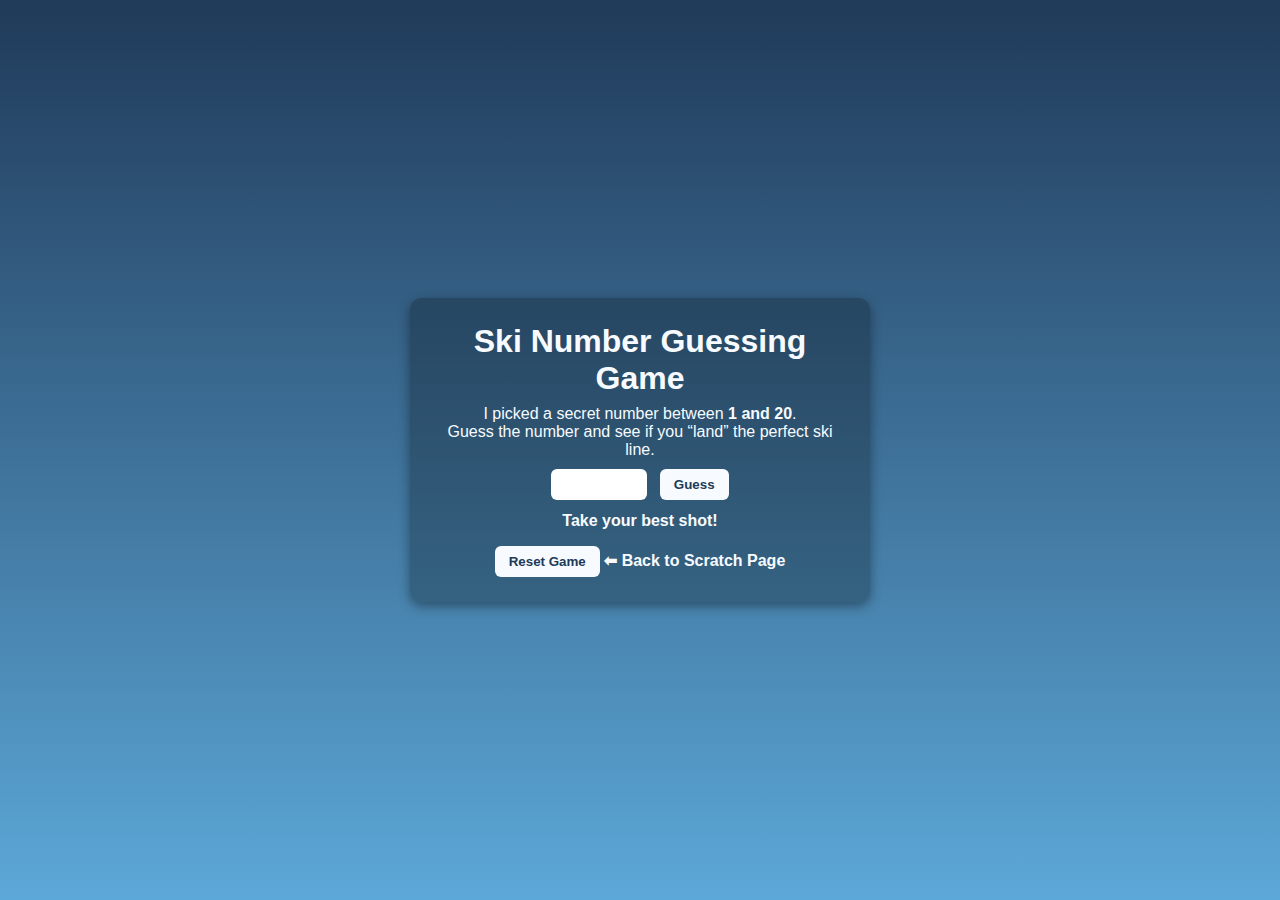
<file: startbootstrap-resume-gh-pages/app.html>
<!DOCTYPE html>
<html lang="en">
<head>
    <meta charset="UTF-8">
    <title>Ski Number Guessing Game</title>
    <meta name="viewport" content="width=device-width, initial-scale=1.0">

    <!-- All styles in this file (required for the assignment) -->
    <style>
        body {
            font-family: Arial, sans-serif;
            background: linear-gradient(180deg, #203a59, #5ca8d8);
            color: #f7fbff;
            display: flex;
            justify-content: center;
            align-items: center;
            min-height: 100vh;
            margin: 0;
        }

        .game-container {
            background: rgba(0, 0, 0, 0.25);
            padding: 25px 30px;
            border-radius: 12px;
            max-width: 400px;
            width: 90%;
            box-shadow: 0 4px 12px rgba(0, 0, 0, 0.4);
            text-align: center;
        }

        h1 {
            margin-top: 0;
            margin-bottom: 8px;
        }

        p {
            margin-top: 5px;
            margin-bottom: 10px;
        }

        input[type="number"] {
            padding: 8px;
            border-radius: 6px;
            border: none;
            width: 80px;
            text-align: center;
            margin-right: 8px;
        }

        button {
            padding: 8px 14px;
            border-radius: 6px;
            border: none;
            background-color: #f7fbff;
            color: #203a59;
            font-weight: 600;
            cursor: pointer;
        }

        button:hover {
            background-color: #d9f3ff;
        }

        #message {
            margin-top: 12px;
            min-height: 24px;
            font-weight: 600;
        }

        .back-link {
            display: inline-block;
            margin-top: 15px;
            color: #f7fbff;
            text-decoration: none;
            font-weight: 600;
        }

        .back-link:hover {
            text-decoration: underline;
        }
    </style>
</head>
<body>
    <div class="game-container">
        <h1>Ski Number Guessing Game</h1>
        <p>
            I picked a secret number between <strong>1 and 20</strong>.<br>
            Guess the number and see if you “land” the perfect ski line.
        </p>

        <div>
            <input type="number" id="guess" min="1" max="20" />
            <button id="guessButton">Guess</button>
        </div>

        <div id="message"></div>

        <button id="resetButton">Reset Game</button>

        <a href="scratch.html" class="back-link">⬅ Back to Scratch Page</a>
    </div>

    <!-- All JavaScript in this same file (also required) -->
    <script>
        let secretNumber;
        let attempts;

        function startGame() {
            secretNumber = Math.floor(Math.random() * 20) + 1; // 1–20
            attempts = 0;
            document.getElementById('message').textContent = "Take your best shot!";
            document.getElementById('guess').value = "";
        }

        function checkGuess() {
            const input = document.getElementById('guess');
            const value = Number(input.value);
            const message = document.getElementById('message');

            if (!value || value < 1 || value > 20) {
                message.textContent = "Enter a number between 1 and 20.";
                return;
            }

            attempts++;

            if (value === secretNumber) {
                message.textContent = `Perfect line! You guessed it in ${attempts} tries.`;
            } else if (value < secretNumber) {
                message.textContent = "Too low — like staying on the bunny hill. Go higher!";
            } else {
                message.textContent = "Too high — you overshot the cliff. Go lower!";
            }
        }

        document.getElementById('guessButton').addEventListener('click', checkGuess);
        document.getElementById('resetButton').addEventListener('click', startGame);

        // Allow Enter key to submit
        document.getElementById('guess').addEventListener('keydown', function (e) {
            if (e.key === 'Enter') {
                checkGuess();
            }
        });

        // Start the first game on page load
        startGame();
    </script>
</body>
</html>
</file>
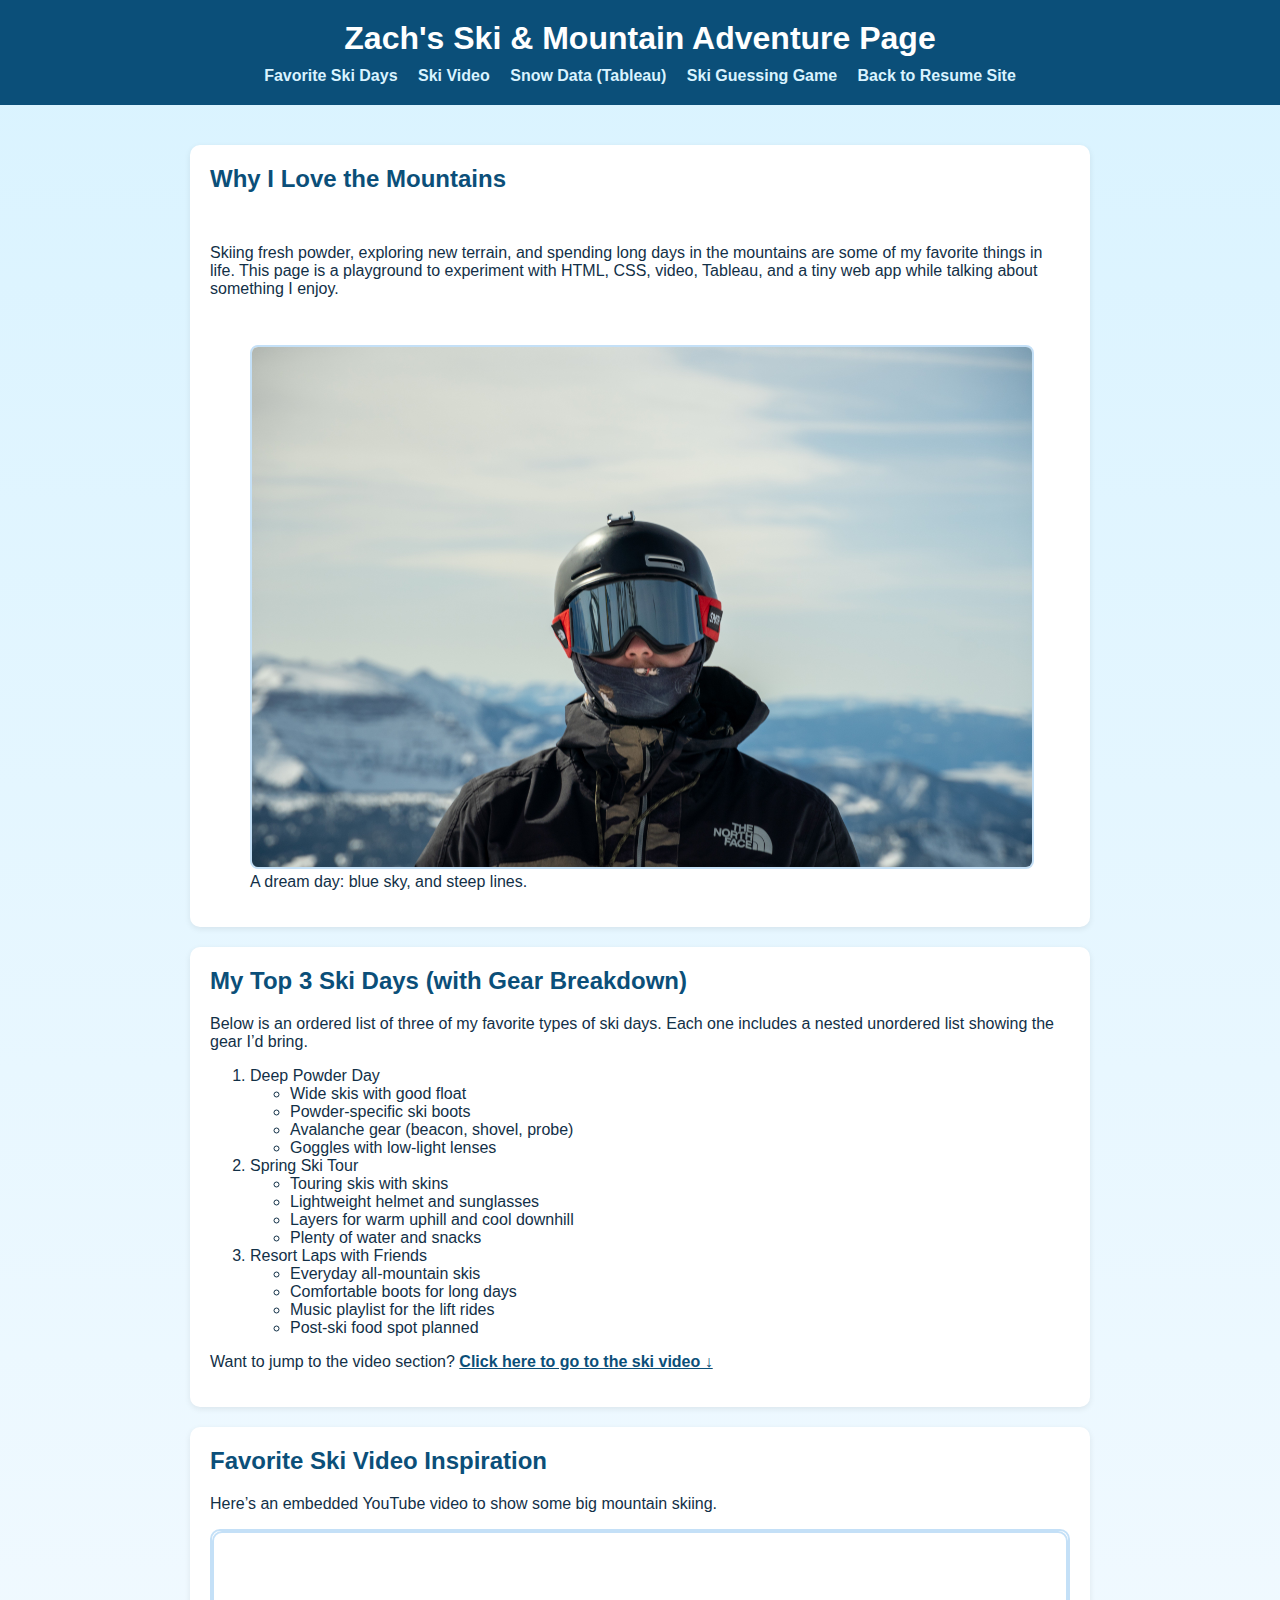
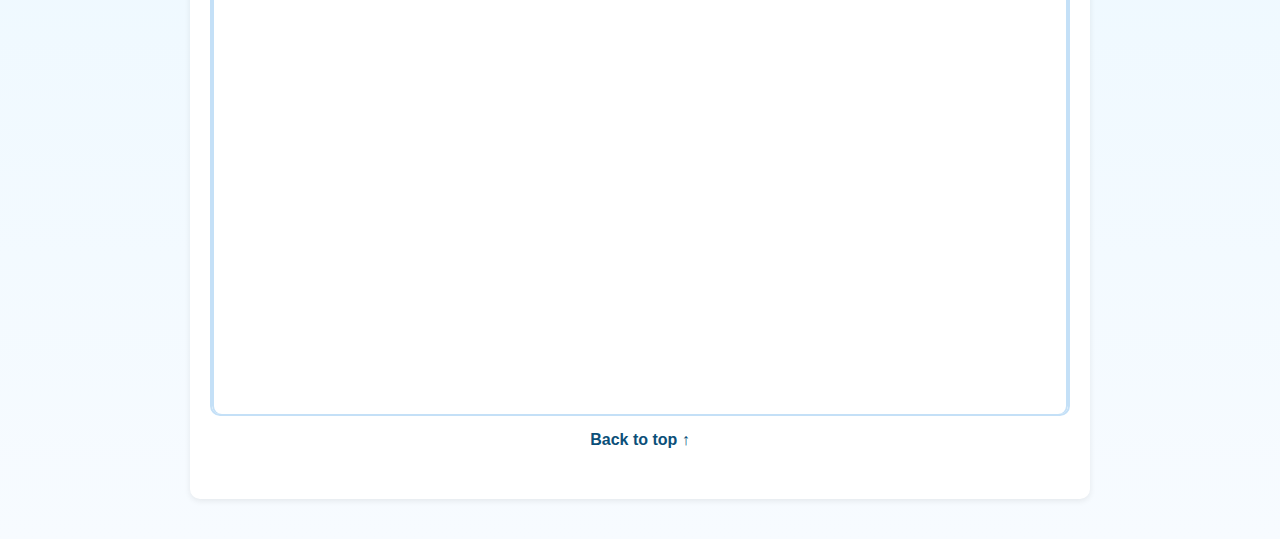
<file: startbootstrap-resume-gh-pages/scratch.html>
<!DOCTYPE html>
<html lang="en">
<head>
    <meta charset="UTF-8">
    <meta name="viewport" content="width=device-width, initial-scale=1.0">
    <title>Zach's Ski & Mountain Adventures</title>
   
    <link rel="stylesheet" href="scratch-style.css">
</head>
<body>

    
    <header id="top">
        <h1>Zach's Ski & Mountain Adventure Page</h1>
        <nav>
            <a href="#favorite-days" class="nav-link">Favorite Ski Days</a>
            <a href="#video" class="nav-link">Ski Video</a>
            <a href="#tableau" class="nav-link">Snow Data (Tableau)</a>
            <a href="#webapp" class="nav-link">Ski Guessing Game</a>
            <a href="indexresume.html" class="nav-link">Back to Resume Site</a>
        </nav>
    </header>

  
    <div class="content">

        
        <div class="section intro">
            <h2>Why I Love the Mountains</h2>
            <p>
                Skiing fresh powder, exploring new terrain, and spending long days in the mountains are some of my
                favorite things in life. This page is a playground to experiment with HTML, CSS, video, Tableau,
                and a tiny web app while talking about something I enjoy.
            </p>

            
            <figure>
    <img src="skigear.jpeg" alt="Wearing ski helmet and goggles" class="feature-image">
    <figcaption>A dream day: blue sky, and steep lines.</figcaption>
</figure>

        </div>

        
        <div class="section" id="favorite-days">
            <h2>My Top 3 Ski Days (with Gear Breakdown)</h2>
            <p>
                Below is an ordered list of three of my favorite types of ski days. Each one includes
                a nested unordered list showing the gear I’d bring.
            </p>


            <ol>
                <li>
                    Deep Powder Day
                    <ul>
                        <li>Wide skis with good float</li>
                        <li>Powder-specific ski boots</li>
                        <li>Avalanche gear (beacon, shovel, probe)</li>
                        <li>Goggles with low-light lenses</li>
                    </ul>
                </li>
                <li>
                    Spring Ski Tour
                    <ul>
                        <li>Touring skis with skins</li>
                        <li>Lightweight helmet and sunglasses</li>
                        <li>Layers for warm uphill and cool downhill</li>
                        <li>Plenty of water and snacks</li>
                    </ul>
                </li>
                <li>
                    Resort Laps with Friends
                    <ul>
                        <li>Everyday all-mountain skis</li>
                        <li>Comfortable boots for long days</li>
                        <li>Music playlist for the lift rides</li>
                        <li>Post-ski food spot planned</li>
                    </ul>
                </li>
            </ol>

  
            <p class="anchor-note">
                Want to jump to the video section?
                <a href="#video" class="anchor-link">Click here to go to the ski video ↓</a>
            </p>
        </div>

        <!-- Section: YouTube video -->
        <div class="section" id="video">
            <h2>Favorite Ski Video Inspiration</h2>
            <p>
                Here’s an embedded YouTube video to show some big mountain skiing.
            </p>

            <div class="video-container">
 <div class="video-container">
        <iframe 
         width="560" 
         height="315"
            src="https://www.youtube.com/embed/KDTrdxXm7-8"
            title="YouTube video player"
            frameborder="0"
            allow="accelerometer; autoplay; clipboard-write; encrypted-media; gyroscope; picture-in-picture"
         allowfullscreen>
        </iframe>
    </div>


        <!-- Section: Tableau embed -->
        <div class="section" id="tableau">
            <h2>Snowfall & Mountain Data (Tableau)</h2>
            <p>
                Below is a placeholder for a live interactive Tableau graph. For your actual project, replace
                this embed code with a real Tableau Public visualization about snow, weather, resorts, or
                any topic you like.
            </p>

            <div class="tableau-container">
                <!-- SAMPLE TABLEAU EMBED: replace with your own from Tableau Public -->
                <div class='tableauPlaceholder' id='viz1764817099131' style='position: relative'><noscript><a href='#'><img alt='Dash1 ' src='https:&#47;&#47;public.tableau.com&#47;static&#47;images&#47;H4&#47;H4XJRQDFX&#47;1_rss.png' style='border: none' /></a></noscript><object class='tableauViz'  style='display:none;'><param name='host_url' value='https%3A%2F%2Fpublic.tableau.com%2F' /> <param name='embed_code_version' value='3' /> <param name='path' value='shared&#47;H4XJRQDFX' /> <param name='toolbar' value='yes' /><param name='static_image' value='https:&#47;&#47;public.tableau.com&#47;static&#47;images&#47;H4&#47;H4XJRQDFX&#47;1.png' /> <param name='animate_transition' value='yes' /><param name='display_static_image' value='yes' /><param name='display_spinner' value='yes' /><param name='display_overlay' value='yes' /><param name='display_count' value='yes' /><param name='language' value='en-US' /></object></div>                <script type='text/javascript'>                    var divElement = document.getElementById('viz1764817099131');                    var vizElement = divElement.getElementsByTagName('object')[0];                    if ( divElement.offsetWidth > 800 ) { vizElement.style.width='100%';vizElement.style.height=(divElement.offsetWidth*0.75)+'px';} else if ( divElement.offsetWidth > 500 ) { vizElement.style.width='100%';vizElement.style.height=(divElement.offsetWidth*0.75)+'px';} else { vizElement.style.width='100%';vizElement.style.height='1377px';}                     var scriptElement = document.createElement('script');                    scriptElement.src = 'https://public.tableau.com/javascripts/api/viz_v1.js';                    vizElement.parentNode.insertBefore(scriptElement, vizElement); 
                </script>
            </div>
        </div>

        <!-- Section: Web app link -->
        <div class="section" id="webapp">
    <h2>Try My Ski Number Guessing Game</h2>
    <p>
        As part of this project, I built a small ski-themed number guessing game with the help of AI.
        It’s a simple app where you try to guess a secret number between 1 and 20.
    </p>
    <p>
        <a href="app.html" class="app-link">Play the Ski Number Guessing Game →</a>
    </p>
</div>

    </div>

    <!-- Back-to-top link (on-page anchor back to #top) -->
    <footer>
        <a href="#top" class="back-to-top">Back to top ↑</a>
    </footer>
</body>
</html>
</file>
<file: startbootstrap-resume-gh-pages/scratch-style.css>
body {
    margin: 0;
    padding: 0;
    background: linear-gradient(180deg, #d9f3ff, #f7fbff);
    font-family: Arial, sans-serif;
    color: #123047;
}

/* Header and navigation */
header {
    background-color: #0b4f79;
    color: white;
    padding: 20px;
    text-align: center;
}

header h1 {
    margin: 0 0 10px 0;
    font-size: 2rem;
}

nav {
    margin-top: 10px;
}

.nav-link {
    color: #d9f3ff;
    margin: 0 8px;
    text-decoration: none;
    font-weight: 600;
}

.nav-link:hover {
    text-decoration: underline;
}

/* Main content wrapper */
.content {
    max-width: 900px;
    margin: 0 auto;
    padding: 20px;
}

/* Generic content sections */
.section {
    background: white;
    border-radius: 10px;
    padding: 20px;
    margin: 20px 0;
    box-shadow: 0 2px 6px rgba(0, 0, 0, 0.08);
}

.section h2 {
    color: #0b4f79;
    margin-top: 0;
}

/* Intro section special styling */
.intro {
    display: flex;
    flex-direction: column;
    gap: 15px;
}

/* Image styling */
.feature-image {
    max-width: 100%;
    border-radius: 8px;
    border: 2px solid #c4e0f7;
}

/* Anchor link styling */
.anchor-link {
    color: #0b4f79;
    font-weight: bold;
}

.anchor-link:hover {
    text-decoration: underline;
}

/* Video responsive container */
.video-container {
    position: relative;
    padding-bottom: 56.25%; /* 16:9 ratio */
    height: 0;
    overflow: hidden;
    border-radius: 10px;
    border: 2px solid #c4e0f7;
}

.video-container iframe {
    position: absolute;
    top: 0;
    left: 0;
    width: 100%;
    height: 100%;
}

/* Tableau container */
.tableau-container {
    border-radius: 10px;
    overflow: hidden;
    border: 2px solid #c4e0f7;
    background-color: #f0f7ff;
    padding: 10px;
}

/* App link styling */
.app-link {
    display: inline-block;
    padding: 10px 16px;
    background-color: #0b4f79;
    color: #f7fbff;
    text-decoration: none;
    border-radius: 8px;
    font-weight: 600;
}

.app-link:hover {
    background-color: #093c5b;
}

/* Footer */
footer {
    text-align: center;
    padding: 15px 0 30px;
}

.back-to-top {
    color: #0b4f79;
    text-decoration: none;
    font-weight: 600;
}

.back-to-top:hover {
    text-decoration: underline;
}
</file>
